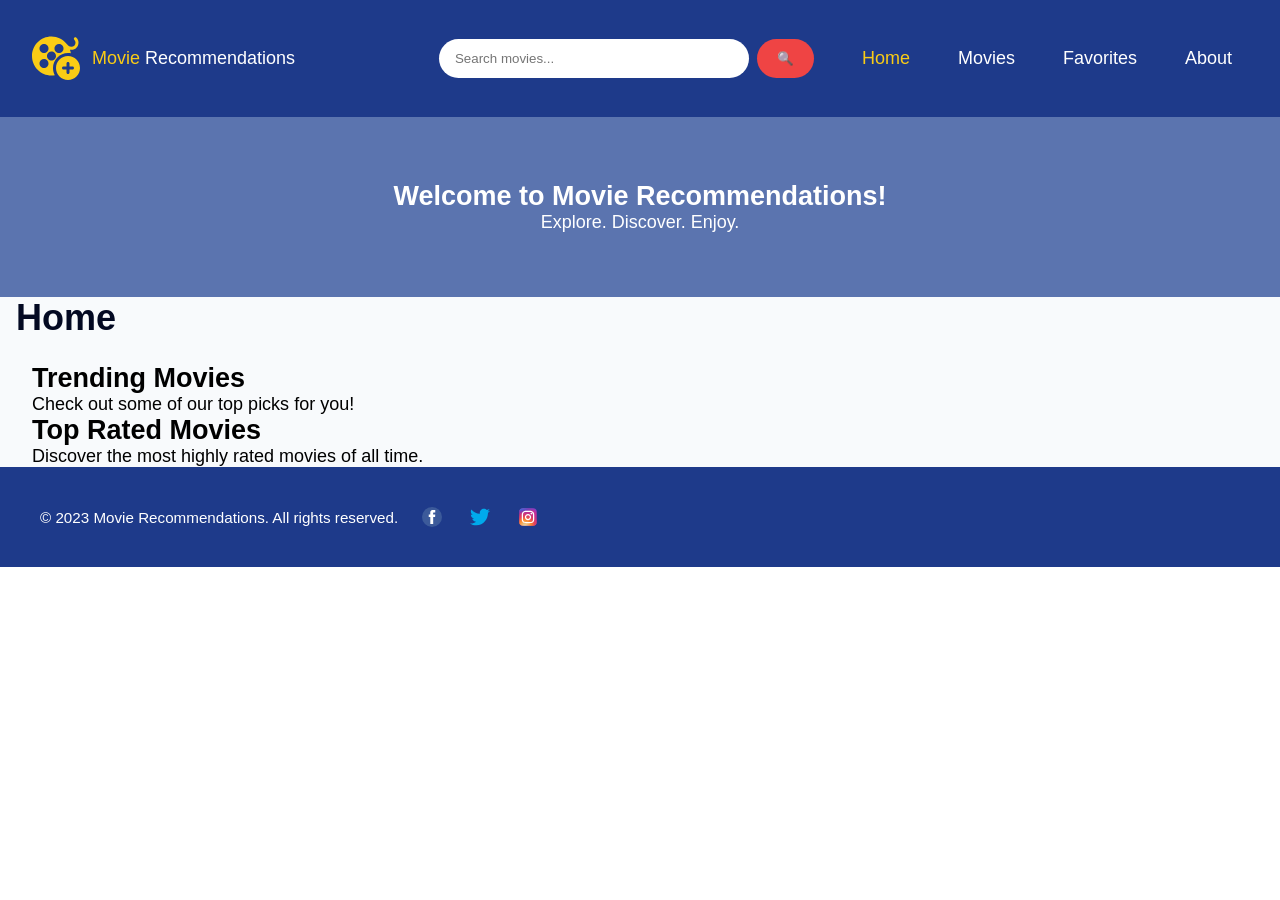
<file: index.html>
<!DOCTYPE html>
<html lang="en">

<head>
    <meta charset="UTF-8">
    <meta name="viewport" content="width=device-width, initial-scale=1.0">
    <title>Home | Movie Recommendations</title>
    <link rel="stylesheet" href="css/small.css">
    <link rel="stylesheet" href="css/large.css">
    <meta name="description" content="Discover and explore movie recommendations, favorites, and more.">

    <!-- Favicon -->
    <link rel="icon" href="./images/fav-icon.png">
</head>

<body>

    <header id="main-header"></header>

    <main>
        <section>
            <!-- Hero Section -->
            <div class="hero">
                <h2>Welcome to Movie Recommendations!</h2>
                <p>Explore. Discover. Enjoy.</p>
            </div>
        </section>
        <h1 class="page-title">Home</h1>
        <section class="content">
            <section>
                <h2>Trending Movies</h2>
                <p>Check out some of our top picks for you!</p>
                <div class="movie-list">
                    <!-- Movie items will be dynamically inserted here -->
                </div>
            </section>

            <section>
                <h2>Top Rated Movies</h2>
                <p>Discover the most highly rated movies of all time.</p>
                <div class="top-rated-movies">
                    <!-- Top Rated Movie items will be dynamically inserted here -->
                </div>
            </section>
        </section>
    </main>

    <footer id="main-footer"></footer>

    <script type="module" src="./js/main.js"></script>
    <script src="./js/navigation.js"></script>
</body>

</html>
</file>
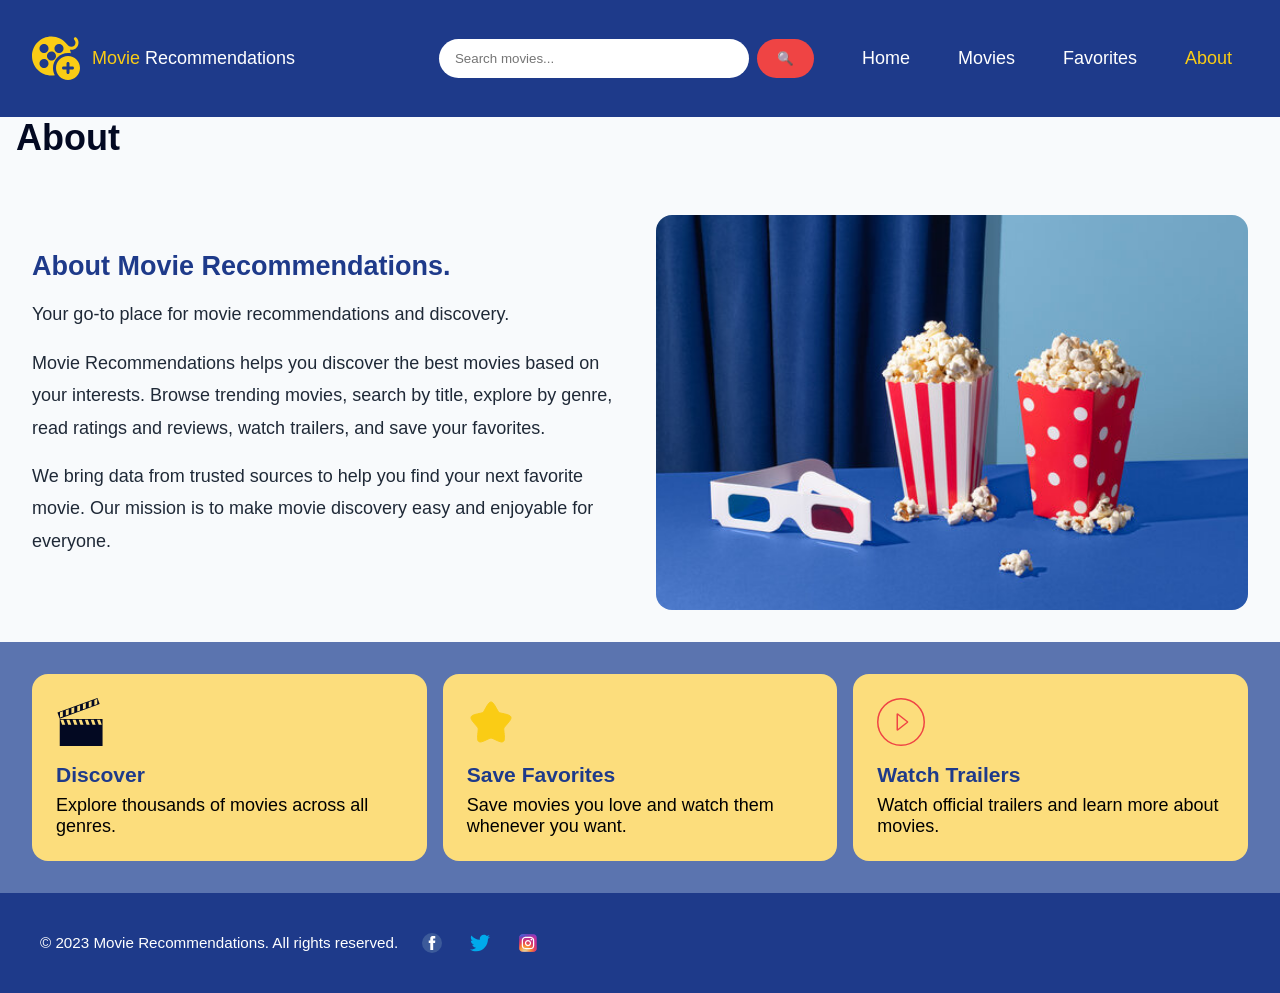
<file: about.html>
<!DOCTYPE html>
<html lang="en">

<head>
    <meta charset="UTF-8">
    <meta name="viewport" content="width=device-width, initial-scale=1.0">
    <title>About | Movie Recommendations</title>
    <link rel="stylesheet" href="css/small.css">
    <link rel="stylesheet" href="css/large.css">
    <meta name="description"
        content="Learn more about Movie Recommendations, our mission, and how we help you discover great movies.">

    <!-- Favicon -->
    <link rel="icon" href="/images/fav-icon.png">
</head>

<body>
    <header id="main-header"></header>

    <main>
        <h1 class="page-title">About</h1>
        <section class="content about-layout">
            <div class="about-content">
                <h1>About Movie Recommendations.</h1>
                <p>Your go-to place for movie recommendations and discovery.</p>
                <p>Movie Recommendations helps you discover the best movies based on your interests. Browse trending
                    movies, search by title, explore by genre, read ratings and reviews, watch trailers, and save your
                    favorites.</p>
                <p>We bring data from trusted sources to help you find your next favorite movie. Our mission is to make
                    movie discovery easy and enjoyable for everyone.</p>
            </div>

            <div class="about-image">
                <img src="images/popcorn-bucket.jpg" alt="Cinema popcorn and 3D glasses">
            </div>
        </section>

        <section class="about-features">
            <div>
                <a href="#"><img src="images/media-player.svg" alt="Media Player"></a>
                <h3>Discover</h3>
                <p>Explore thousands of movies across all genres.</p>
            </div>

            <div>
                <a href="#">
                    <img src="images/star-icon.svg" alt="Star Icon">
                </a>
                <h3>Save Favorites</h3>
                <p>Save movies you love and watch them whenever you want.</p>
            </div>

            <div>
                <a href="#">
                    <img src="images/play-button.svg" alt="Play Button">
                </a>
                <h3>Watch Trailers</h3>
                <p>Watch official trailers and learn more about movies.</p>
            </div>
        </section>
    </main>

    <footer id="main-footer">

    </footer>

    <script type="module" src="./js/main.js"></script>
    <script src="./js/navigation.js"></script>
</body>

</html>
</file>
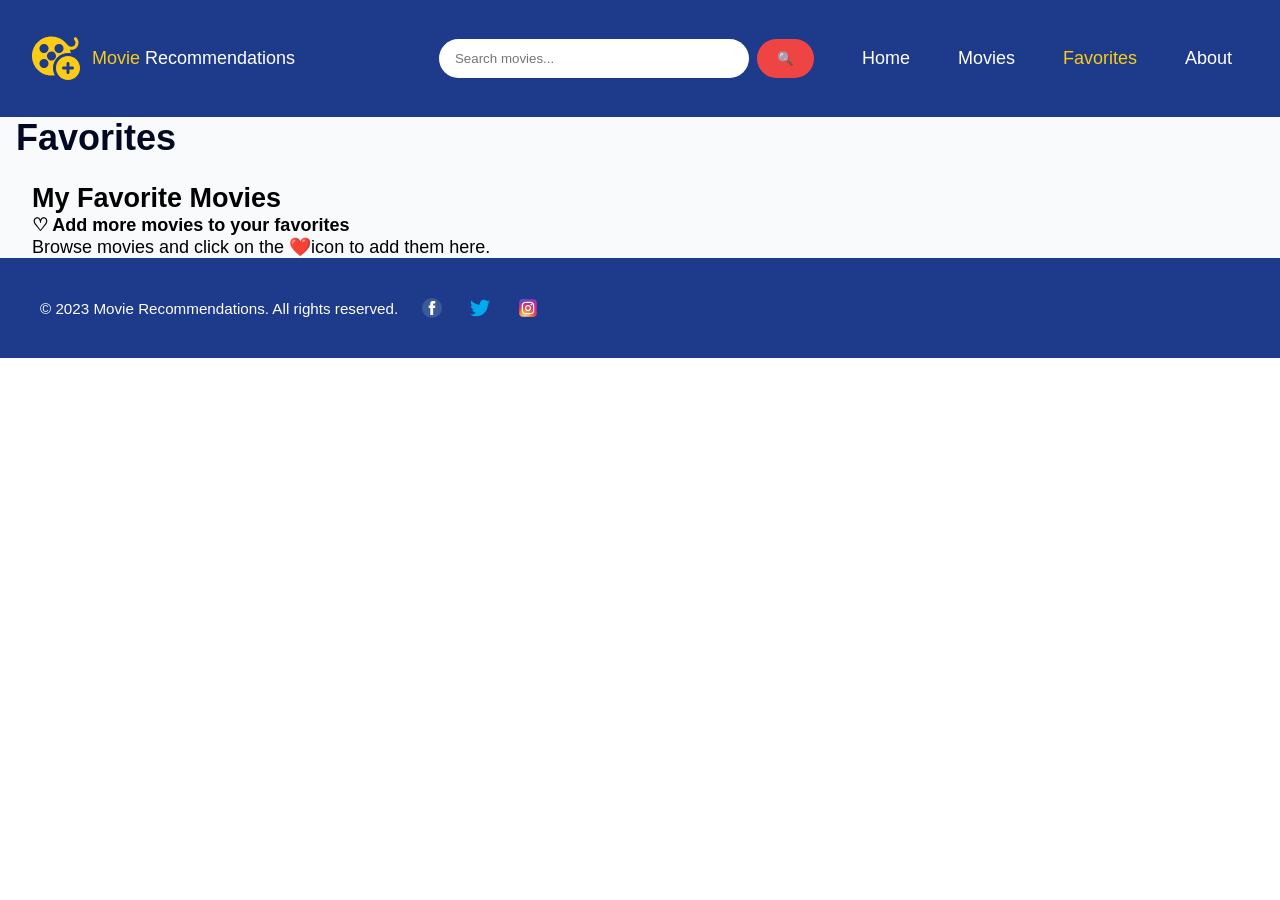
<file: favorites.html>
<!DOCTYPE html>
<html lang="en">

<head>
    <meta charset="UTF-8">
    <meta name="viewport" content="width=device-width, initial-scale=1.0">
    <title>Favorites | Movie Recommendations</title>
    <link rel="stylesheet" href="css/small.css">
    <link rel="stylesheet" href="css/large.css">
    <meta name="description" content="Discover and explore your favorite movies, recommendations, and more.">

    <!-- Favicon -->
    <link rel="icon" href="images/fav-icon.png">
</head>

<body>
    <header id="main-header"></header>

    <main>
        <h1 class="page-title">Favorites</h1>

        <section class="content">
            <section>
                <h2>My Favorite Movies</h2>
                <div class="favorites-list">
                    <!-- Favorite Movie items will be dynamically inserted here -->
                </div>
            </section>

            <section>
                <p><strong> ♡ Add more movies to your favorites</strong></p>
                <p> Browse movies and click on the ❤️icon to add them here.</p>
            </section>

        </section>

    </main>

    <footer id="main-footer">

    </footer>

    <script type="module" src="./js/main.js"></script>
    <script src="./js/navigation.js"></script>
</body>

</html>
</file>
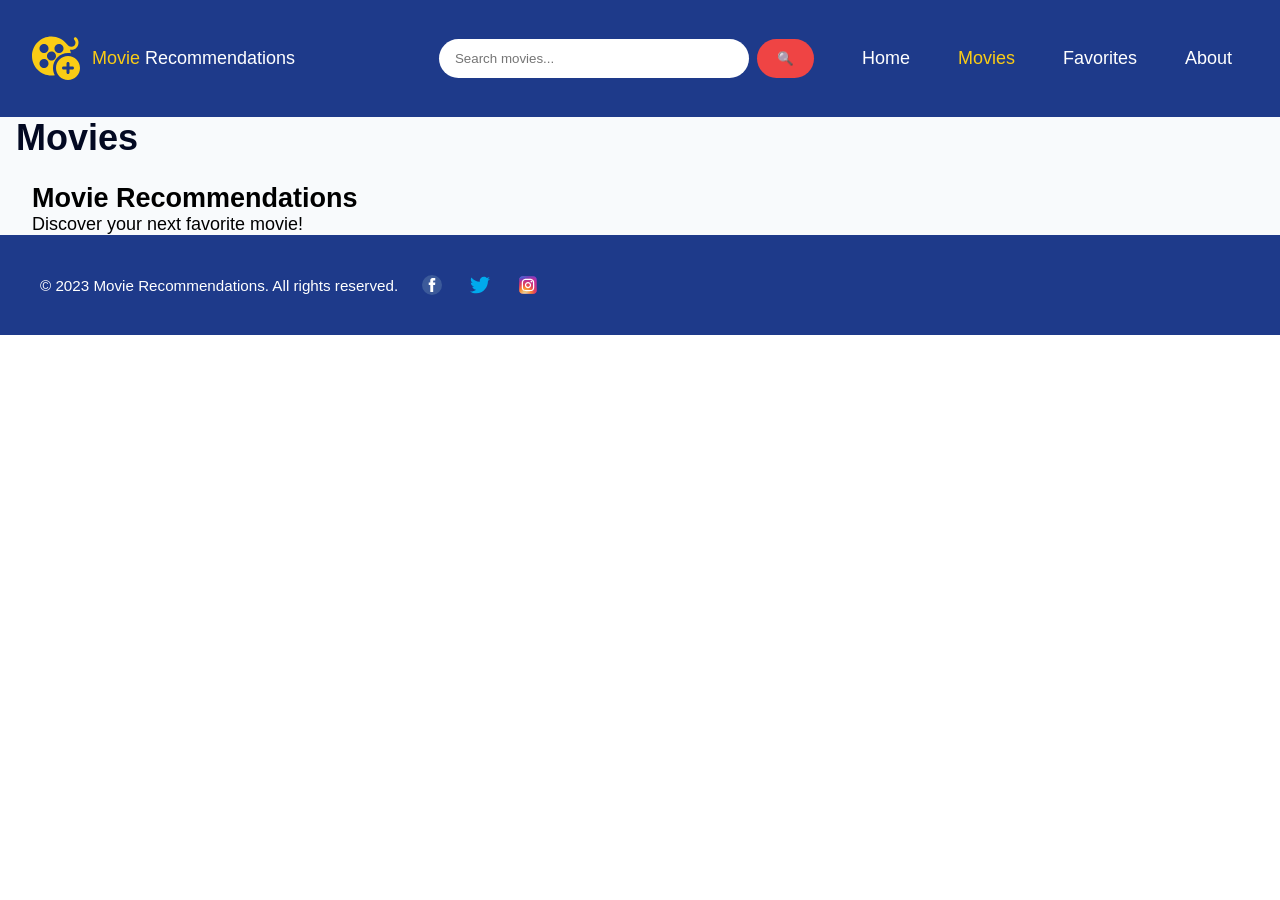
<file: movies.html>
<!DOCTYPE html>
<html lang="en">

<head>
    <meta charset="UTF-8">
    <meta name="viewport" content="width=device-width, initial-scale=1.0">
    <title>Movies | Movie Recommendations</title>
    <link rel="stylesheet" href="css/small.css">
    <link rel="stylesheet" href="css/large.css">
    <meta name="description" content="Discover and explore your favorite movies, recommendations, and more.">

    <link rel="icon" href="images/fav-icon.png">
</head>

<body>
    <header id="main-header"></header>

    <main>
        <h1 class="page-title">Movies</h1>
        <section class="content">
            <h2>Movie Recommendations</h2>
            <p>Discover your next favorite movie!</p>
            <div class="movie-list">
                <!-- Movie items will be dynamically inserted here -->
            </div>
        </section>
    </main>

    <footer id="main-footer">

    </footer>

    <script type="module" src="./js/main.js"></script>
    <script src="./js/navigation.js"></script>
</body>

</html>
</file>
<file: css/small.css>
/* style the webpage for mobile view */
/* •	Primary Color: #1E3A8A (Deep Blue)
•	Secondary Color: #EF4444 (Red)
•	Background Color: #F8FAFC (Light Gray)
•	Card Color: #FFFFFF (White)
•	Accent Color: #FACC15 (Gold)
•	Text Color: #1F2937 (Dark Gray) 

font-style(header): Poppins, sans-serif;
font-style(text): Roboto, sans-serif;
*/

:root {
    --primary-color: #1E3A8A;
    --shades-of-primary-color: #030922;
    --tint-of-primary-color: #5B74AF;
    --secondary-color: #EF4444;
    --background-color: #F8FAFC;
    --card-color: #FFFFFF;
    --accent-color: #FACC15;
    --shades-of-accent-color: #BA970C;
    --tint-of-accent-color: #FCDD7C;
    --text-color: #1F2937;
    --font-header: 'Poppins', sans-serif;
    --font-text: 'Roboto', sans-serif;
}

* {
    box-sizing: border-box;
    margin: 0;
    padding: 0;
}

/* HEADER */

header {
    display: flex;
    align-items: center;
    justify-content: space-between;
    background-color: var(--primary-color);
    color: var(--card-color);
    padding: 1rem;
    font-family: var(--font-header);
    gap: 2rem;
    position: sticky;
    top: 0;
    z-index: 1000;
}

header>* {
    flex: 1 1 0;
}

header .logo,
header .search-form,
header nav {
    display: flex;
    align-items: center;
    justify-content: center;
}

header .logo {
    gap: 0.75rem;
    justify-content: flex-start;
}

header .search-form {
    justify-content: center;
}

header nav {
    justify-content: flex-end;
}

header .highlight {
    color: var(--accent-color);
}

.hero {
    background-color: var(--tint-of-primary-color);
    color: var(--card-color);
    margin: 0;
    padding: 4rem 2rem;
    text-align: center;
    font-family: var(--font-header);
}

.page-title {
    padding-left: 1rem;
    /* content: ""; */
    width: 100%;
    /* height: 2px; */
    /* background-color: var(--shades-of-primary-color); */
    position: relative;
    display: inline-flex;
    align-items: center;
    gap: 1rem;
    color: var(--shades-of-primary-color);
    margin-bottom: 1.5rem;
}

/* .page-title::after {
    content: "";
    display: inline-block;
    width: 5%;
    height: 4px;
    background-color: var(--shades-of-primary-color);
} */

footer {
    display: flex;
    align-items: center;
    justify-content: space-between;
    background-color: var(--primary-color);
    color: var(--card-color);
    padding: 1rem;
    font-family: var(--font-header);
}

header img {
    height: 48px;
}

header img {
    height: 48px;
}

header form {
    display: flex;
    align-items: center;
    gap: 0.5rem;
    flex: 1 1 0;
    min-width: 0;
}

header form input {
    flex: 1 1 0;
    min-width: 0;
    padding: 0.75rem 1rem;
    border: none;
    border-radius: 999px;
    font-family: var(--font-text);
    outline: none;
}

header form button {
    background-color: var(--secondary-color);
    color: var(--card-color);
    border: none;
    cursor: pointer;
    font-family: var(--font-text);
    padding: 0.75rem 1.25rem;
    border-radius: 999px;
    white-space: nowrap;
}

header form button:hover {
    background-color: var(--accent-color);
}

.navigation ul {
    display: flex;
    gap: 1rem;
    list-style: none;
    margin: 0;
    padding: 0;
}

.navigation a {
    color: var(--card-color);
    margin: 0 1rem;
}

.navigation a {
    text-decoration: none;
}

.navigation a:hover {
    padding-bottom: 0.25rem;
    color: var(--accent-color);
    text-decoration: underline;
}

/* Active/current page link */
.navigation a.active,
.navigation a[aria-current="page"] {
    color: var(--accent-color);
    text-decoration: none;
    /* font-weight: 700; */
}


/* MAIN CONTENT */
main {
    background-color: var(--background-color);
    /* padding: 1rem;  */
    font-family: var(--font-text);
}

/* FOOTER */
.align-footer {
    display: flex;
    align-items: center;
    justify-content: space-between;
    gap: 1rem;
    background-color: var(--primary-color);
    color: var(--card-color);
    padding: 1rem 1.5rem;
    font-family: var(--font-header);
}

.align-footer .footer-copy {
    margin: 0;
    font-size: 0.95rem;
    flex: 1;
    text-align: center;
}

.align-footer .social-icons {
    display: flex;
    gap: 0.75rem;
    align-items: center;
}

.align-footer a {
    display: inline-flex;
    align-items: center;
    justify-content: center;
    width: 36px;
    height: 36px;
    /* background: var(--tint-of-primary-color); */
    border-radius: 50%;
    transition: background 0.2s ease, transform 0.2s ease;
}

.align-footer a:hover {
    background: var(--tint-of-primary-color);
    transform: translateY(-1px);
}

.align-footer img {
    width: 20px;
    height: 20px;
    margin: 0;
}

.content {
    padding-left: 2rem;
    padding-right: 2rem;
}

/* About layout */
.about-layout {
    display: flex;
    flex-direction: row;
    align-items: center;
    gap: 2rem;
    flex-wrap: wrap;
    margin-top: 2rem;
}

.about-content,
.about-image {
    flex: 1 1 400px;
}

.about-content h1 {
    font-family: var(--font-header);
    color: var(--primary-color);
    margin-bottom: 1rem;
}

.about-content p {
    line-height: 1.8;
    color: var(--text-color);
    margin-bottom: 1rem;
}

.about-image {
    display: flex;
    justify-content: center;
}

.about-image img {
    width: 100%;
    max-width: 600px;
    border-radius: 1rem;
    display: block;
}

.about-features {
    background-color: var(--tint-of-primary-color);
    padding: 2rem;
    display: grid;
    grid-template-columns: repeat(auto-fit, minmax(220px, 1fr));
    gap: 1rem;
    margin-top: 2rem;
}

.about-features>div {
    padding: 1.5rem;
    background-color: var(--tint-of-accent-color);
    border-radius: 1rem;
}

.about-features img {
    width: 48px;
    height: 48px;
    margin-bottom: 0.75rem;
}

/* .about-features img :hover {
    border-radius: 2px solid var(--tint-of-accent-color);
} */

.about-features h3 {
    margin-bottom: 0.5rem;
    color: var(--primary-color);
    font-family: var(--font-header);
}

/* MOBILE VIEW */
@media screen and (max-width: 768px) {
    header {
        flex-direction: column;
        align-items: stretch;
        gap: 1rem;
    }

    header>* {
        flex: none;
        width: 100%;
    }

    header .logo {
        justify-content: space-between;
    }

    header .search-form {
        width: 100%;
    }

    header form {
        width: 100%;
    }

    .navigation ul {
        justify-content: center;
        flex-wrap: wrap;
        gap: 0.5rem 1rem;
    }

    .navigation a {
        margin: 0;
    }

    .align-footer {
        flex-direction: column;
        text-align: center;
    }

    .align-footer .footer-copy {
        text-align: center;
    }
}
</file>
<file: css/large.css>
/* style the webpage for desktop view */
@media screen and (min-width: 1024px) {
    body {
        font-size: 18px;
    }

}
</file>
